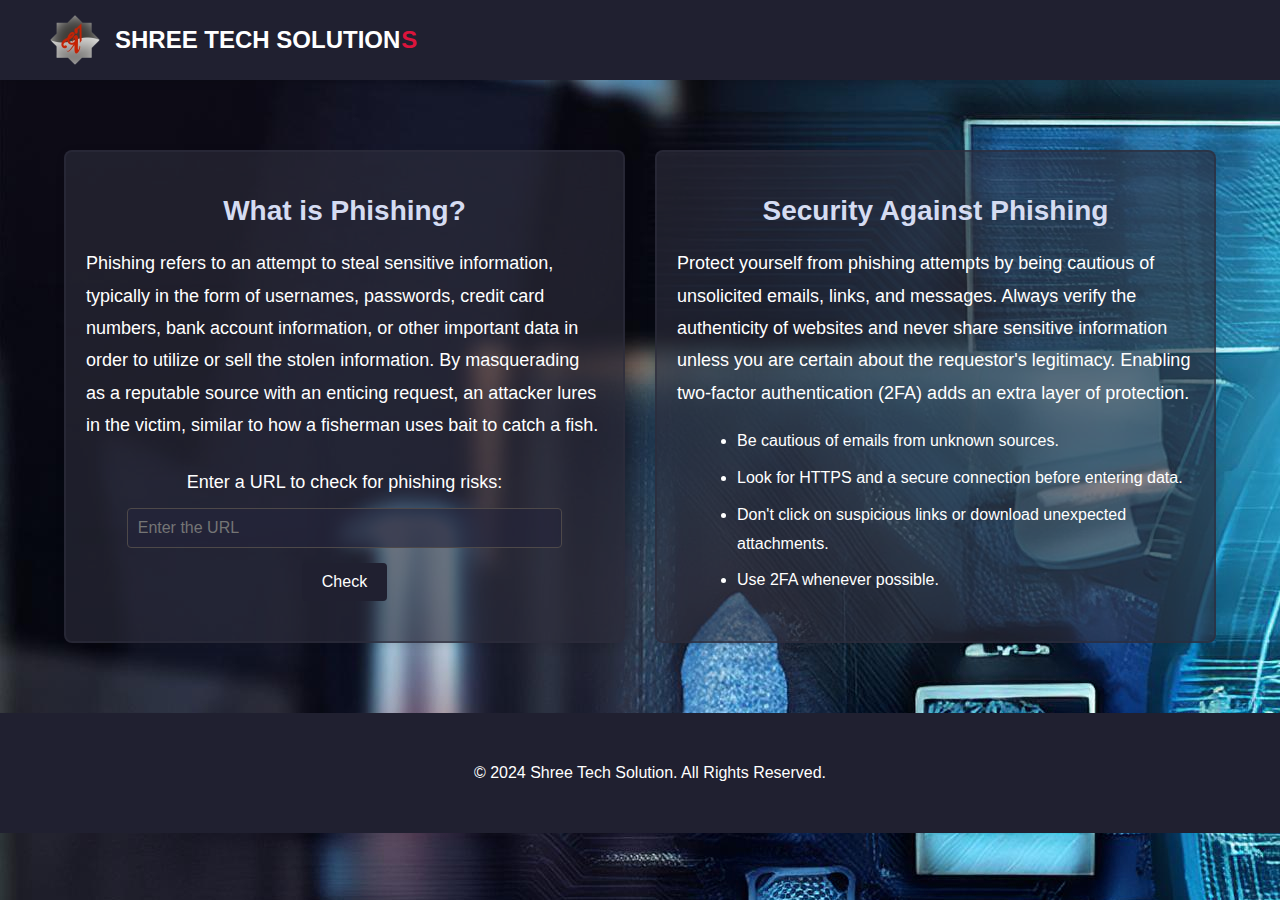
<file: index.html>
<!DOCTYPE html>
<html lang="en">
  <head>
    <meta charset="UTF-8" />
    <meta name="viewport" content="width=device-width, initial-scale=1.0" />
    <title>Fish Detector</title>
    <link rel="shortcut icon" href="STS logo.png" type="image/x-icon" />
    <link rel="stylesheet" href="style.css" />
  </head>
  <body>
    <header>
      <img src="STS logo.png" alt="Logo" width="50px" height="50px" />
      <span>SHREE TECH SOLUTION</span>
      <span style="color: crimson; margin: 1px">S</span>
    </header>

    <main>
      <div class="left">
        <h2>What is Phishing?</h2>
        <div class="phish">
          Phishing refers to an attempt to steal sensitive information, typically
          in the form of usernames, passwords, credit card numbers, bank account
          information, or other important data in order to utilize or sell the
          stolen information. By masquerading as a reputable source with an
          enticing request, an attacker lures in the victim, similar to how a
          fisherman uses bait to catch a fish.
        </div>

        <div class="inputurl">
          <label>Enter a URL to check for phishing risks:</label>
          <br />
          <input
            type="url"
            name="url"
            id="url"
            placeholder="Enter the URL"
            required
          />
          <button onclick="scanURL()" id="check">Check</button>
          <div id="result"></div>
        </div>
      </div>

      <div class="right">
        <h2>Security Against Phishing</h2>
        <div class="security">
          <p>
            Protect yourself from phishing attempts by being cautious of unsolicited emails, links, and messages.
            Always verify the authenticity of websites and never share sensitive information unless you are
            certain about the requestor's legitimacy. Enabling two-factor authentication (2FA) adds an extra
            layer of protection.
          </p>
          <ul>
            <li>Be cautious of emails from unknown sources.</li>
            <li>Look for HTTPS and a secure connection before entering data.</li>
            <li>Don't click on suspicious links or download unexpected attachments.</li>
            <li>Use 2FA whenever possible.</li>
          </ul>
        </div>
      </div>
    </main>

    <footer>
      <p>&copy; 2024 Shree Tech Solution. All Rights Reserved.</p>
    </footer>
    <script>
      const apiKey = "c6620af2-8053-491d-9ced-4cd105077f20";
      async function scanURL() {
        const urlToScan = document.getElementById("url").value;
        const resultDiv = document.getElementById("result");
        resultDiv.innerHTML = "Scanning...";
        try {
          const response = await fetch("https://urlscan.io/api/v1/scan/", {
            method: "POST",
            headers: {
              "Content-Type": "application/json",
              "API-Key": "c6620af2-8053-491d-9ced-4cd105077f20",
            },
            body: JSON.stringify({
              url: urlToScan,
              visibility: "public",
            }),
          });
          const data = await response.json();
          resultDiv.innerHTML = "Scan submitted, fetching results...";

          setTimeout(async () => {
            const resultResponse = await fetch(
              `https://urlscan.io/api/v1/result/${data.uuid}/`
            );
            const resultData = await resultResponse.json();
            resultDiv.innerHTML = `
                      <p><strong>URL:</strong> ${resultData.task.url}</p>
                      <p><strong>Scan Date:</strong> ${resultData.task.time}</p>
                      <p><strong>Result:</strong> <a href="${resultData.result}" target="_blank">View 
                          Scan</a></p>`;
          }, 5000);
        } catch (error) {
          console.error("Error:", error);
          resultDiv.innerHTML = "An error occurred. Please try again.";
        }
      }
      const check = document.querySelector("#check");
      check.addEventListener("click", scanURL);
    </script>
  </body>
</html>
</file>
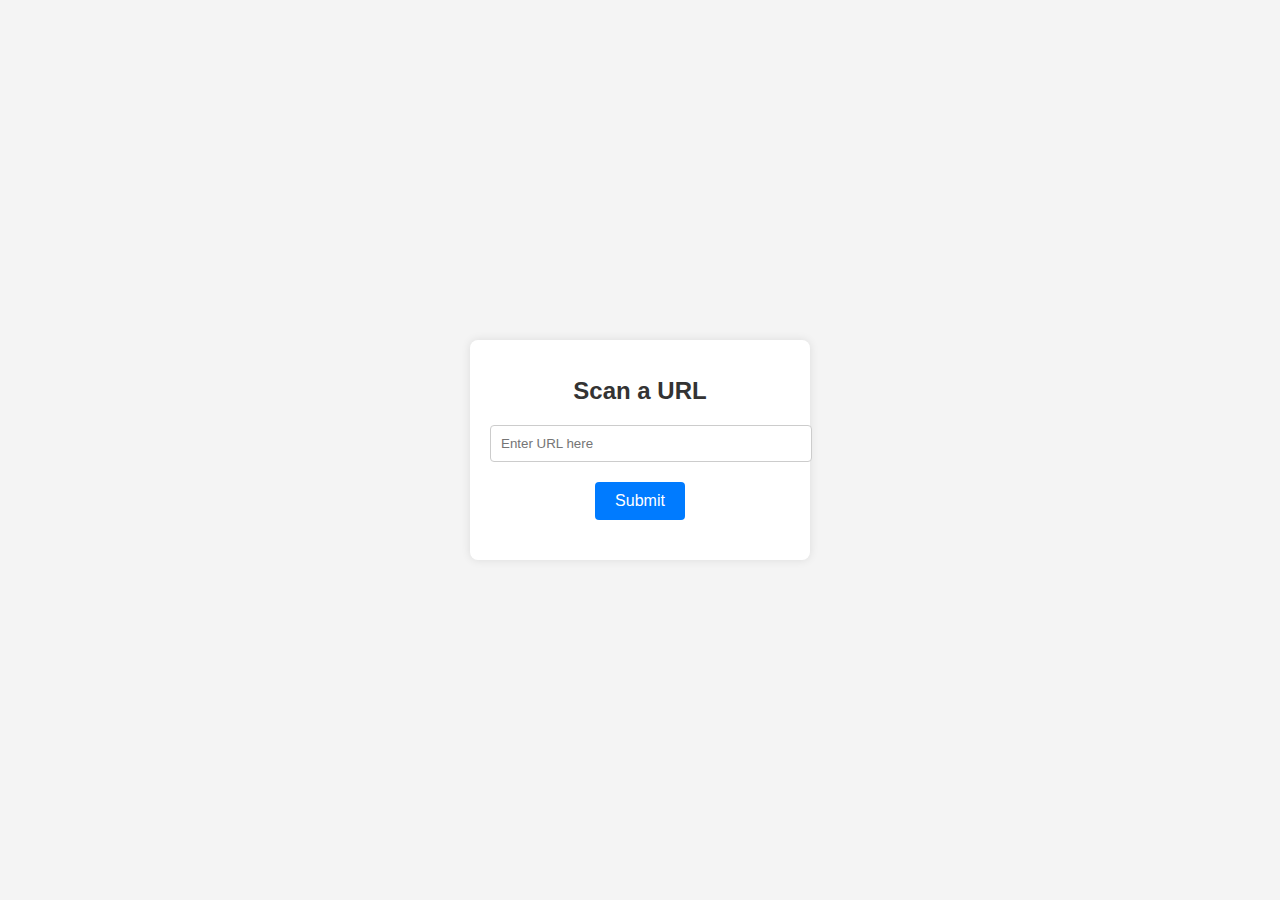
<file: test.html>
<!DOCTYPE html>
<html lang="en">
  <head>
    <meta charset="UTF-8" />
    <meta name="viewport" content="width=device-width, initial-scale=1.0" />
    <title>URL Scan</title>
    <style>
      body {
        font-family: Arial, sans-serif;
        background-color: #f4f4f4;
        display: flex;
        justify-content: center;
        align-items: center;
        height: 100vh;
        margin: 0;
      }
      .container {
        background-color: #ffffff;
        padding: 20px;
        border-radius: 8px;
        box-shadow: 0 0 10px rgba(0, 0, 0, 0.1);
        width: 300px;
        text-align: center;
      }
      h1 {
        font-size: 24px;
        margin-bottom: 20px;
        color: #333;
      }
      input[type="url"] {
        width: 100%;
        padding: 10px;
        margin-bottom: 20px;
        border: 1px solid #ccc;
        border-radius: 4px;
      }
      button {
        background-color: #007bff;
        color: #fff;
        padding: 10px 20px;
        border: none;
        border-radius: 4px;
        cursor: pointer;
        font-size: 16px;
      }
      
      #result {
        margin-top: 20px;
        font-size: 14px;
        color: #555;
      }
    </style>
  </head>
  <body>
    <div class="container">
      <h1>Scan a URL</h1>
      <input type="url" id="url" placeholder="Enter URL here" required />
      <button onclick="scanURL()">Submit</button>
      <div id="result"></div>
    </div>
    <script>
      // Set your API key
      const apiKey = "c6620af2-8053-491d-9ced-4cd105077f20";
      async function scanURL() {
        const urlToScan = document.getElementById("url").value;
        const resultDiv = document.getElementById("result");
        resultDiv.innerHTML = "Scanning...";
        try {
          const response = await fetch("https://urlscan.io/api/v1/scan/", {
            method: "POST",
            headers: {
              "Content-Type": "application/json",
              "API-Key": apiKey,
            },
            body: JSON.stringify({
              url: urlToScan,
              visibility: "public", // or 'private' if you prefer
            }),
          });
          const data = await response.json();
          resultDiv.innerHTML = "Scan submitted, fetching results...";
          // Fetch the results
          setTimeout(async () => {
            const resultResponse = await fetch(
              `https://urlscan.io/api/v1/result/${data.uuid}/`
            );
            const resultData = await resultResponse.json();
            resultDiv.innerHTML = `
 <p><strong>URL:</strong> ${resultData.task.url}</p>
 <p><strong>Scan Date:</strong> ${resultData.task.time}</p>
 <p><strong>Result:</strong> <a href="${resultData.result}" target="_blank">View 
Scan</a></p>
 `;
          }, 5000); // Wait for 5 seconds to allow the scan to complete
        } catch (error) {
          console.error("Error:", error);
          resultDiv.innerHTML = "An error occurred. Please try again.";
        }
      }
    </script>
  </body>
</html>
</file>
<file: style.css>
body {
    margin: 0;
    padding: 0;
    font-family: Arial, sans-serif;
    background-image: url(bgimage.jpg);
    background-color: #f0f4f8;
    min-height: 100vh;
}

header {
    padding: 15px 0 15px 50px;
    background-color: #202030;
    display: flex;
    align-items: center;
    box-shadow: 0 4px 6px rgba(0, 0, 0, 0.1);
}

header span {
    margin-left: 15px;
    color: white;
    font-size: 24px;
    font-weight: bolder;
}

main {
    flex: 1;
    display: flex;
    justify-content: space-between;
    width: 90%;
    margin: 50px auto;
    padding: 20px 0;
}

.left, .right {
    width: 45%;
    padding: 20px;
    /* background-color: #f9f9f9; */
    background-color: #2d2d3b9f;
    border: 2px solid #2d2d3b9f;
    border-radius: 8px;
    box-shadow: 0 2px 8px rgba(0, 0, 0, 0.1);
}

.left {
    margin-right: 30px; 
}

h2 {
    color: rgb(213, 220, 242);
    font-size: 28px;
    margin-bottom: 20px;
    text-align: center;
}

.phish, .security {
    /* color: #4b4e6d; */
    color: white;
    font-size: 18px;
    line-height: 1.8;
}

.inputurl {
    margin-top: 30px;
    text-align: center;
}

.inputurl label {
    font-size: 18px;
    color: white;
}

#url {
    background-color: #2424399f;
    border: 2px solid #2d2d3b9f;
    width: 80%;
    color: white;
    padding: 10px;
    margin: 15px;
    font-size: 16px;
    border: 1px solid #4e4949;
    border-radius: 4px;
}

#check {
    padding: 10px 20px;
    font-size: 16px;
    color: white;
    background-color: #202030;
    border: none;
    border-radius: 4px;
    cursor: pointer;
}

#check:hover {
    background-color: #2ec4b6;
}

#result {
    margin-top: 20px;
    font-size: 14px;
    color: #555;
}

footer {
    background-color: #202030;
    color: white;
    display: flex;
    justify-content: center;
    align-items: center;
    padding: 10px;
    bottom: 0;
    width: 100%;
    height: 100px;
}

.security ul {
    margin: 10px 0 0 20px;
    list-style-type:disc;
}

.security li {
    font-size: 16px;
    color: white;
    margin-bottom: 8px;
}
</file>
